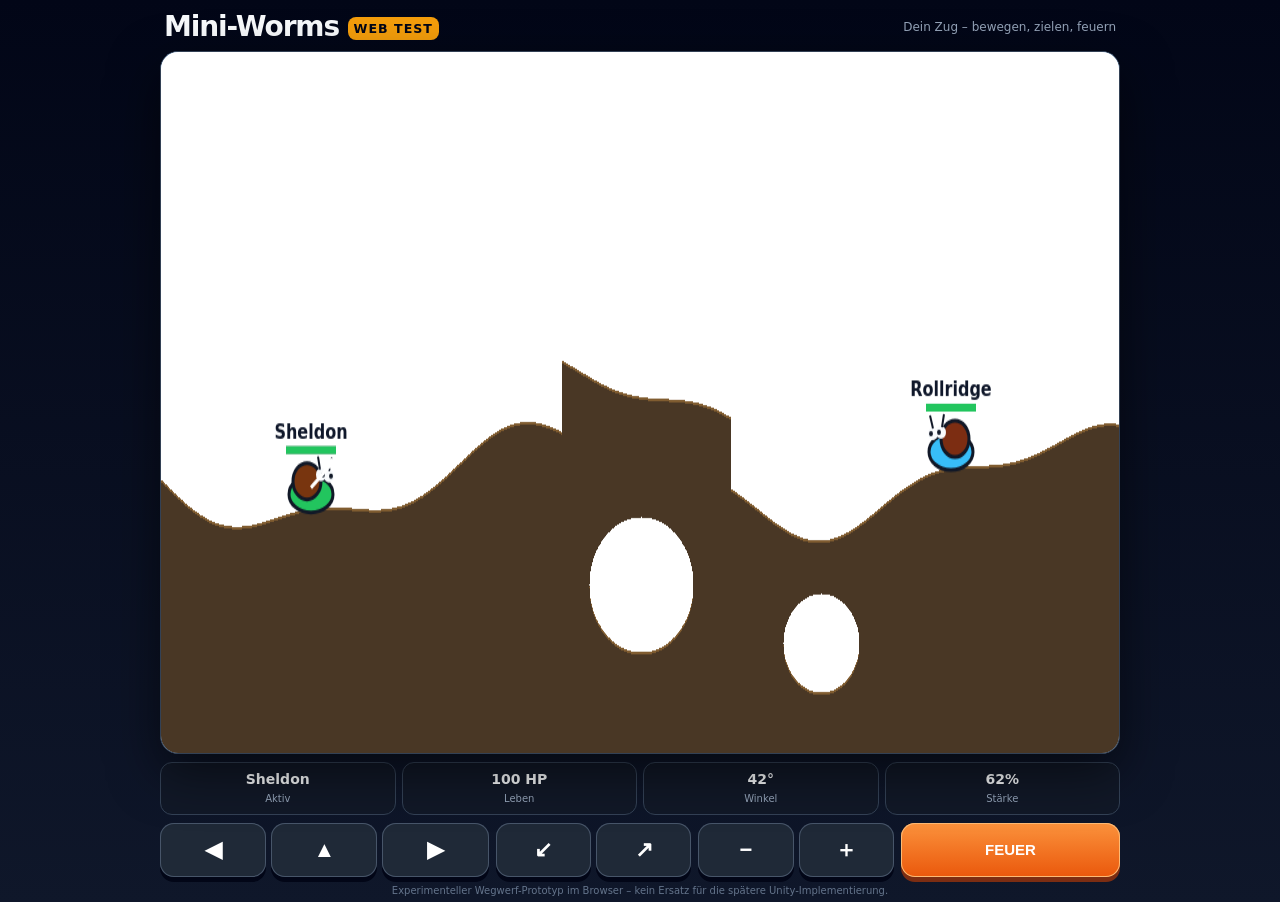
<file: web-prototype/index.html>
<!doctype html>
<html lang="de">
<head>
  <meta charset="utf-8" />
  <meta name="viewport" content="width=device-width,initial-scale=1,maximum-scale=1,user-scalable=no,viewport-fit=cover" />
  <meta name="theme-color" content="#0f172a" />
  <title>Mini-Worms – Web Prototype</title>
  <link rel="stylesheet" href="style.css" />
</head>
<body>
  <main class="app">
    <header class="hud">
      <div class="brand">Mini-Worms <span>WEB TEST</span></div>
      <div class="status" id="status">Lade…</div>
    </header>

    <section class="game-wrap">
      <canvas id="game" aria-label="Mini-Worms Web-Prototyp"></canvas>
      <div id="message" class="message hidden"></div>
    </section>

    <section class="readout">
      <div><b id="activeName">Sheldon</b><small>Aktiv</small></div>
      <div><b id="hpText">100 HP</b><small>Leben</small></div>
      <div><b id="angleText">45°</b><small>Winkel</small></div>
      <div><b id="powerText">62%</b><small>Stärke</small></div>
    </section>

    <section class="controls" aria-label="Touch-Steuerung">
      <div class="control-group move">
        <button data-hold="left" aria-label="Nach links">◀</button>
        <button data-tap="jump" aria-label="Springen">▲</button>
        <button data-hold="right" aria-label="Nach rechts">▶</button>
      </div>
      <div class="control-group aim">
        <button data-hold="aimDown" aria-label="Zielwinkel senken">↙</button>
        <button data-hold="aimUp" aria-label="Zielwinkel erhöhen">↗</button>
      </div>
      <div class="control-group power">
        <button data-hold="powerDown" aria-label="Stärke verringern">−</button>
        <button data-hold="powerUp" aria-label="Stärke erhöhen">＋</button>
      </div>
      <button id="fire" class="fire" aria-label="Feuern">FEUER</button>
    </section>

    <footer>
      Experimenteller Wegwerf-Prototyp im Browser – kein Ersatz für die spätere Unity-Implementierung.
    </footer>
  </main>
  <script src="game.js"></script>
</body>
</html>
</file>
<file: web-prototype/style.css>
:root{color-scheme:dark;--panel:#111827;--panel2:#1f2937;--ink:#f8fafc;--muted:#94a3b8;--accent:#f59e0b;--accent2:#22c55e}*{box-sizing:border-box;-webkit-tap-highlight-color:transparent}html,body{margin:0;min-height:100%;background:linear-gradient(#020617,#0f172a);font-family:system-ui,-apple-system,BlinkMacSystemFont,"Segoe UI",sans-serif;color:var(--ink);overscroll-behavior:none}.app{width:min(100%,980px);margin:auto;min-height:100dvh;display:flex;flex-direction:column;padding:env(safe-area-inset-top) 10px env(safe-area-inset-bottom)}.hud{display:flex;align-items:center;justify-content:space-between;gap:12px;padding:10px 4px 8px}.brand{font-size:clamp(18px,4vw,28px);font-weight:900;letter-spacing:-.04em}.brand span{font-size:.45em;color:#020617;background:var(--accent);padding:4px 6px;border-radius:8px;vertical-align:middle;letter-spacing:.08em}.status{font-size:12px;color:var(--muted);text-align:right}.game-wrap{position:relative;flex:1;min-height:300px;border-radius:18px;overflow:hidden;border:1px solid #334155;box-shadow:0 18px 50px #0008;background:#93c5fd}canvas{display:block;width:100%;height:100%;touch-action:none}.message{position:absolute;inset:18px;display:grid;place-items:center;text-align:center;font-weight:900;font-size:clamp(22px,6vw,44px);text-shadow:0 3px 10px #000;background:#02061799;border-radius:16px;pointer-events:none}.hidden{display:none}.readout{display:grid;grid-template-columns:repeat(4,1fr);gap:6px;padding:8px 0}.readout>div{background:var(--panel);border:1px solid #334155;border-radius:12px;padding:8px;text-align:center}.readout b{display:block;font-size:14px}.readout small{font-size:10px;color:var(--muted)}.controls{display:grid;grid-template-columns:2.1fr 1.25fr 1.25fr 1.4fr;gap:7px;padding-bottom:6px}.control-group{display:grid;grid-auto-flow:column;grid-auto-columns:1fr;gap:5px}.controls button{min-height:54px;border:0;border-radius:14px;background:var(--panel2);color:white;font-size:22px;font-weight:900;box-shadow:inset 0 0 0 1px #475569,0 5px 0 #020617;touch-action:none}.controls button:active,.controls button.active{transform:translateY(3px);box-shadow:inset 0 0 0 1px #64748b,0 2px 0 #020617;background:#334155}.controls .fire{background:linear-gradient(#fb923c,#ea580c);font-size:15px;box-shadow:inset 0 0 0 1px #fdba74,0 5px 0 #7c2d12}.controls .fire:disabled{filter:grayscale(1);opacity:.45}footer{font-size:10px;line-height:1.25;color:#64748b;text-align:center;padding:2px 10px 7px}@media(max-width:680px){.app{padding-left:6px;padding-right:6px}.game-wrap{min-height:42dvh}.controls{grid-template-columns:2fr 1.1fr 1.1fr 1.25fr}.controls button{min-height:58px}.readout b{font-size:12px}}@media(orientation:landscape) and (max-height:600px){.app{display:grid;grid-template-columns:minmax(0,1fr) 265px;grid-template-rows:auto 1fr auto;gap:6px}.hud{grid-column:1/-1}.game-wrap{grid-row:2/4;min-height:0}.readout{grid-column:2;grid-row:2;grid-template-columns:1fr 1fr;align-self:start;padding:0}.controls{grid-column:2;grid-row:3;grid-template-columns:1fr 1fr}.move{grid-column:1/-1}.fire{min-height:56px}footer{display:none}}
</file>
